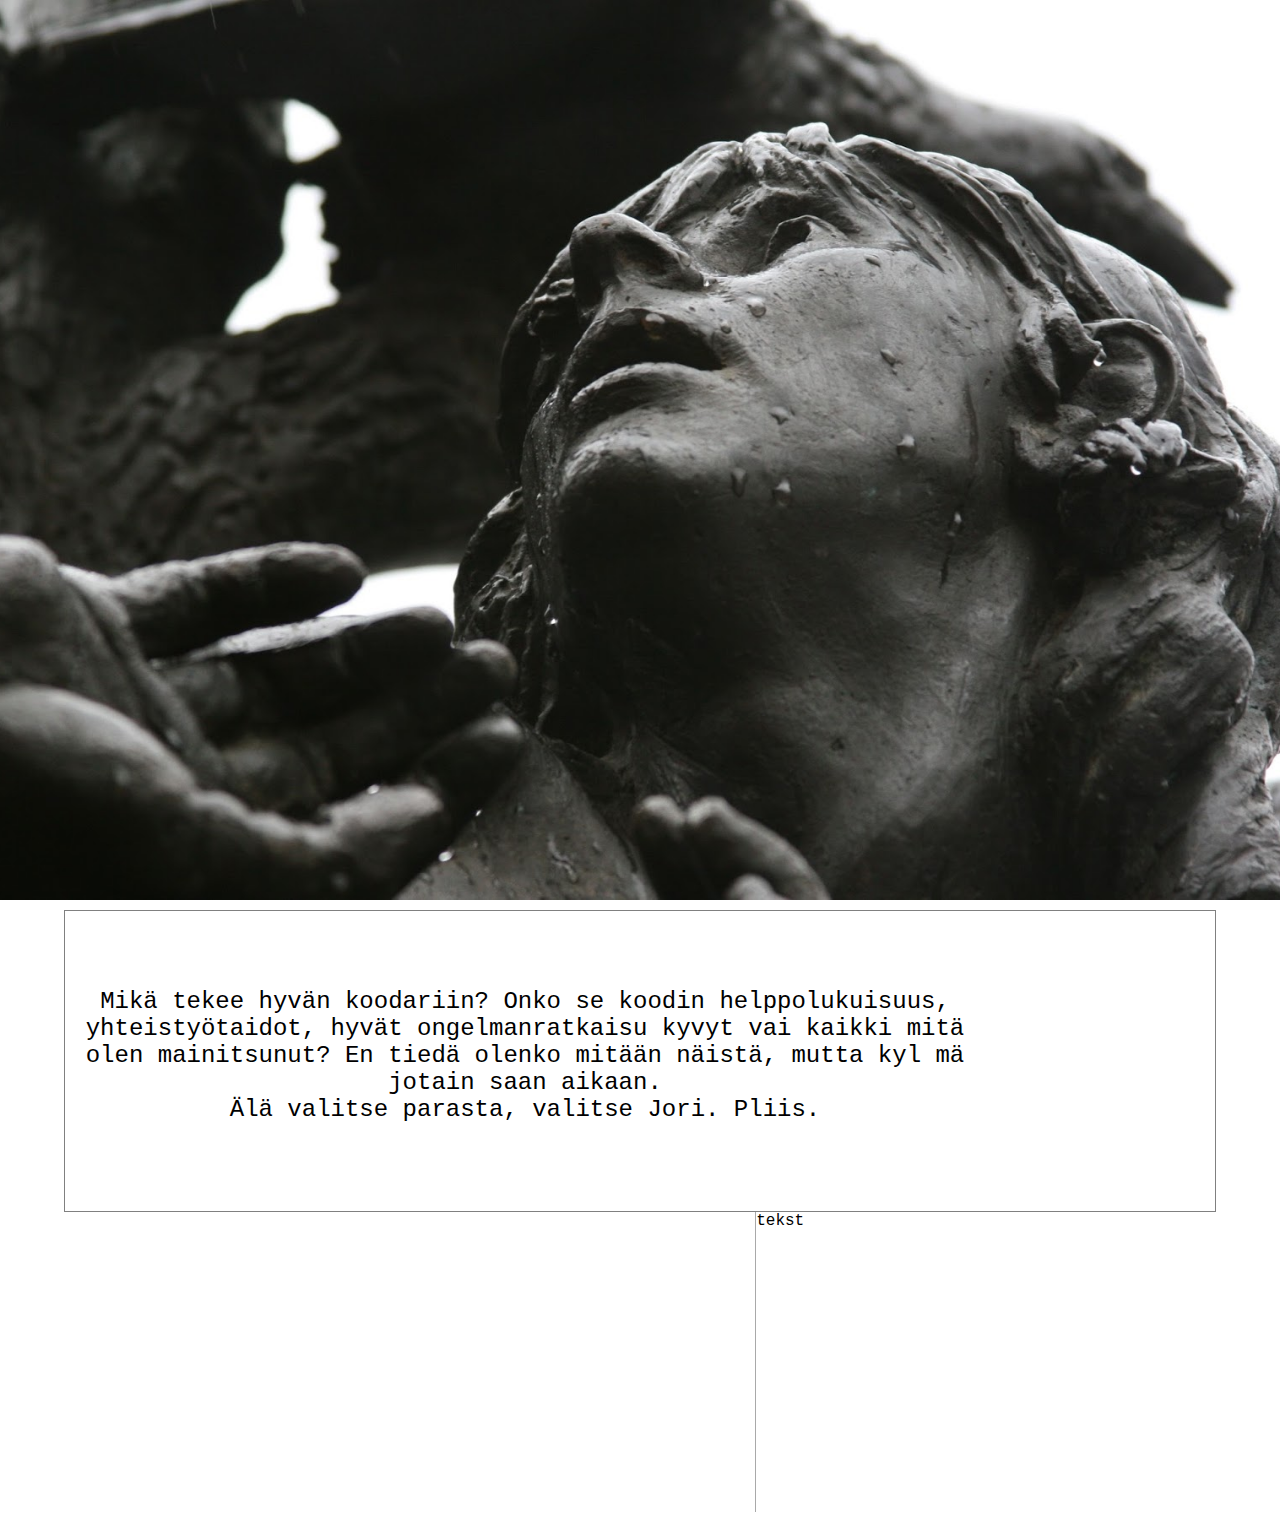
<file: WebTeknologiatTasks/CSSTeht2/index.html>
<!DOCTYPE html>
<html lang="en">
<head>
    <meta charset="UTF-8">
    <title> Jorin Portfolio</title>
    <link rel="stylesheet" href="style.css">
</head>
<body>

<div id="header">

</div>

<main class="container">

    <div id="contentDiv1" class="content">
        <p id="downText">Mikä tekee hyvän koodariin? Onko se koodin helppolukuisuus, yhteistyötaidot, hyvät ongelmanratkaisu kyvyt vai kaikki mitä olen mainitsunut? En tiedä olenko mitään näistä, mutta kyl mä jotain saan aikaan. <br>Älä valitse parasta, valitse Jori. Pliis.</p>

    </div>

    <div id="contentDiv2" class="content">
    </div>

    <div id="contentDiv3" class="content">
        tekst
    </div>

</main>



</body>
</html>
</file>
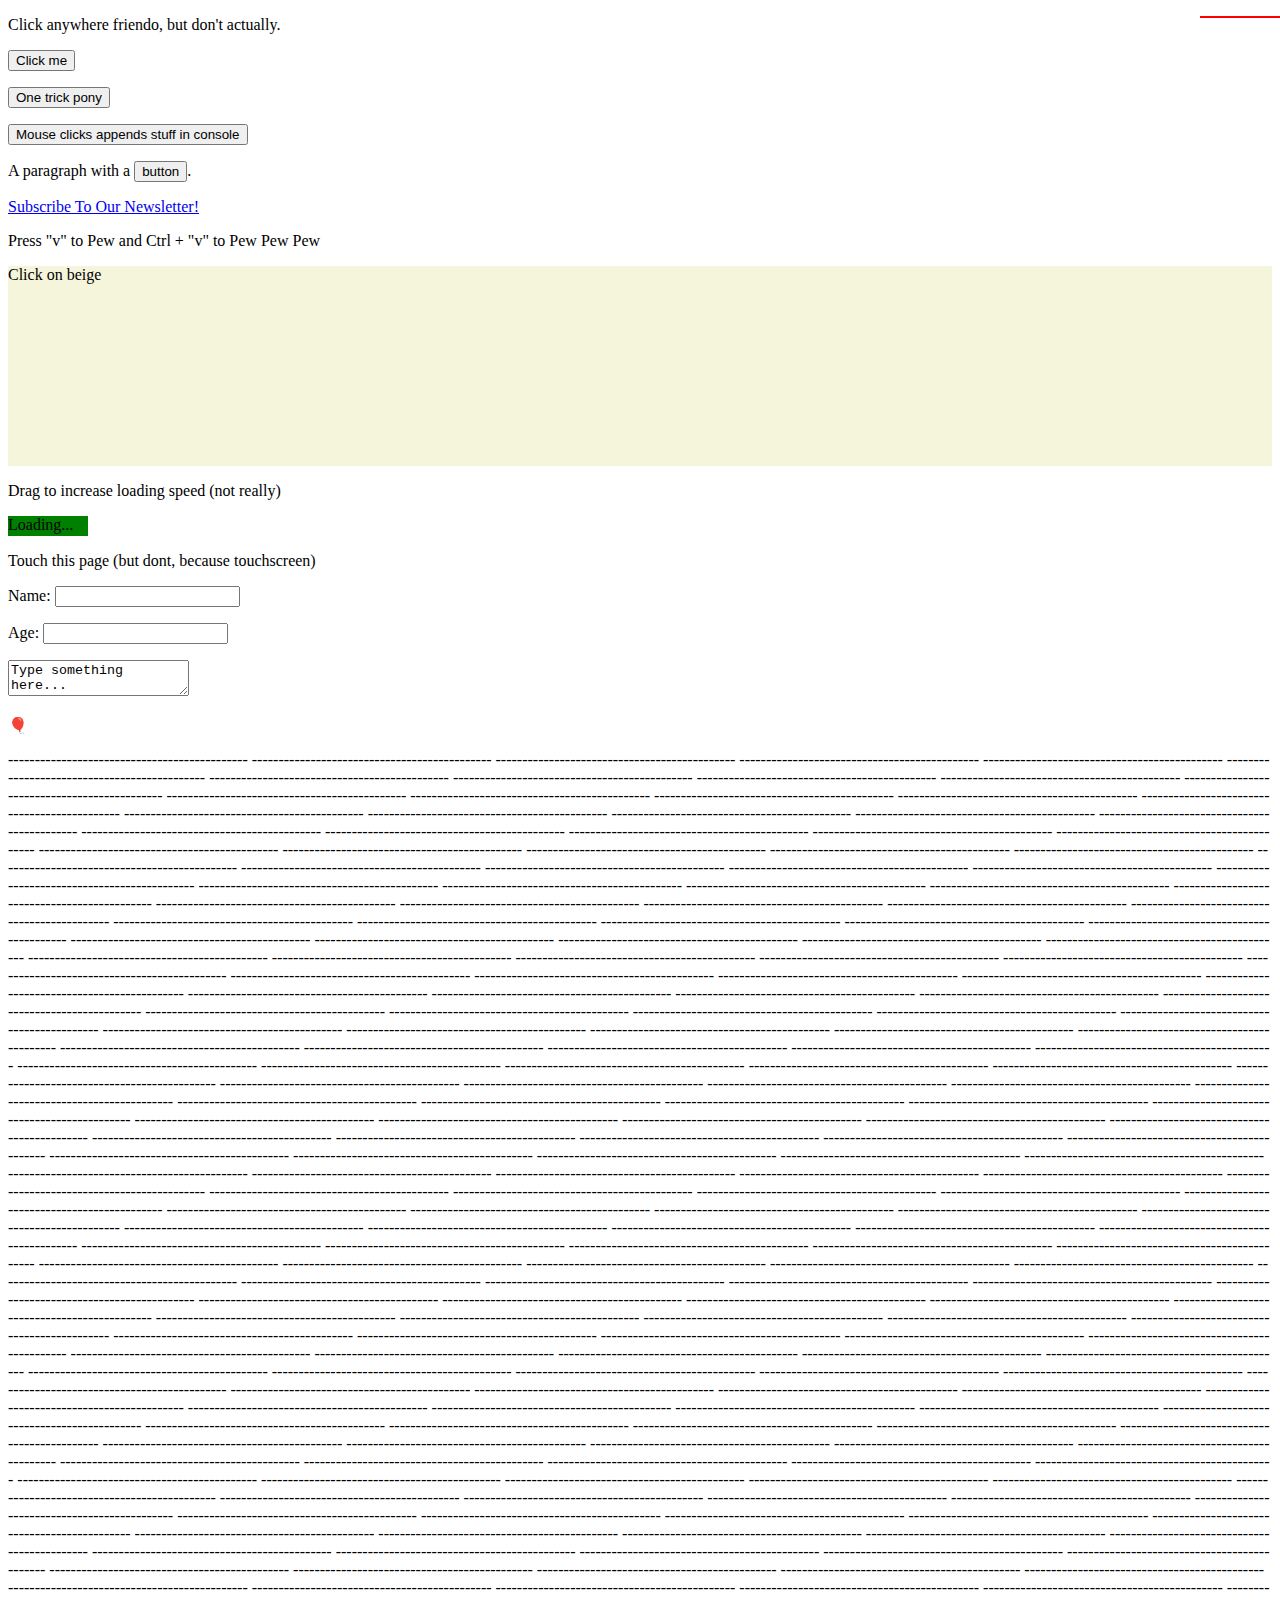
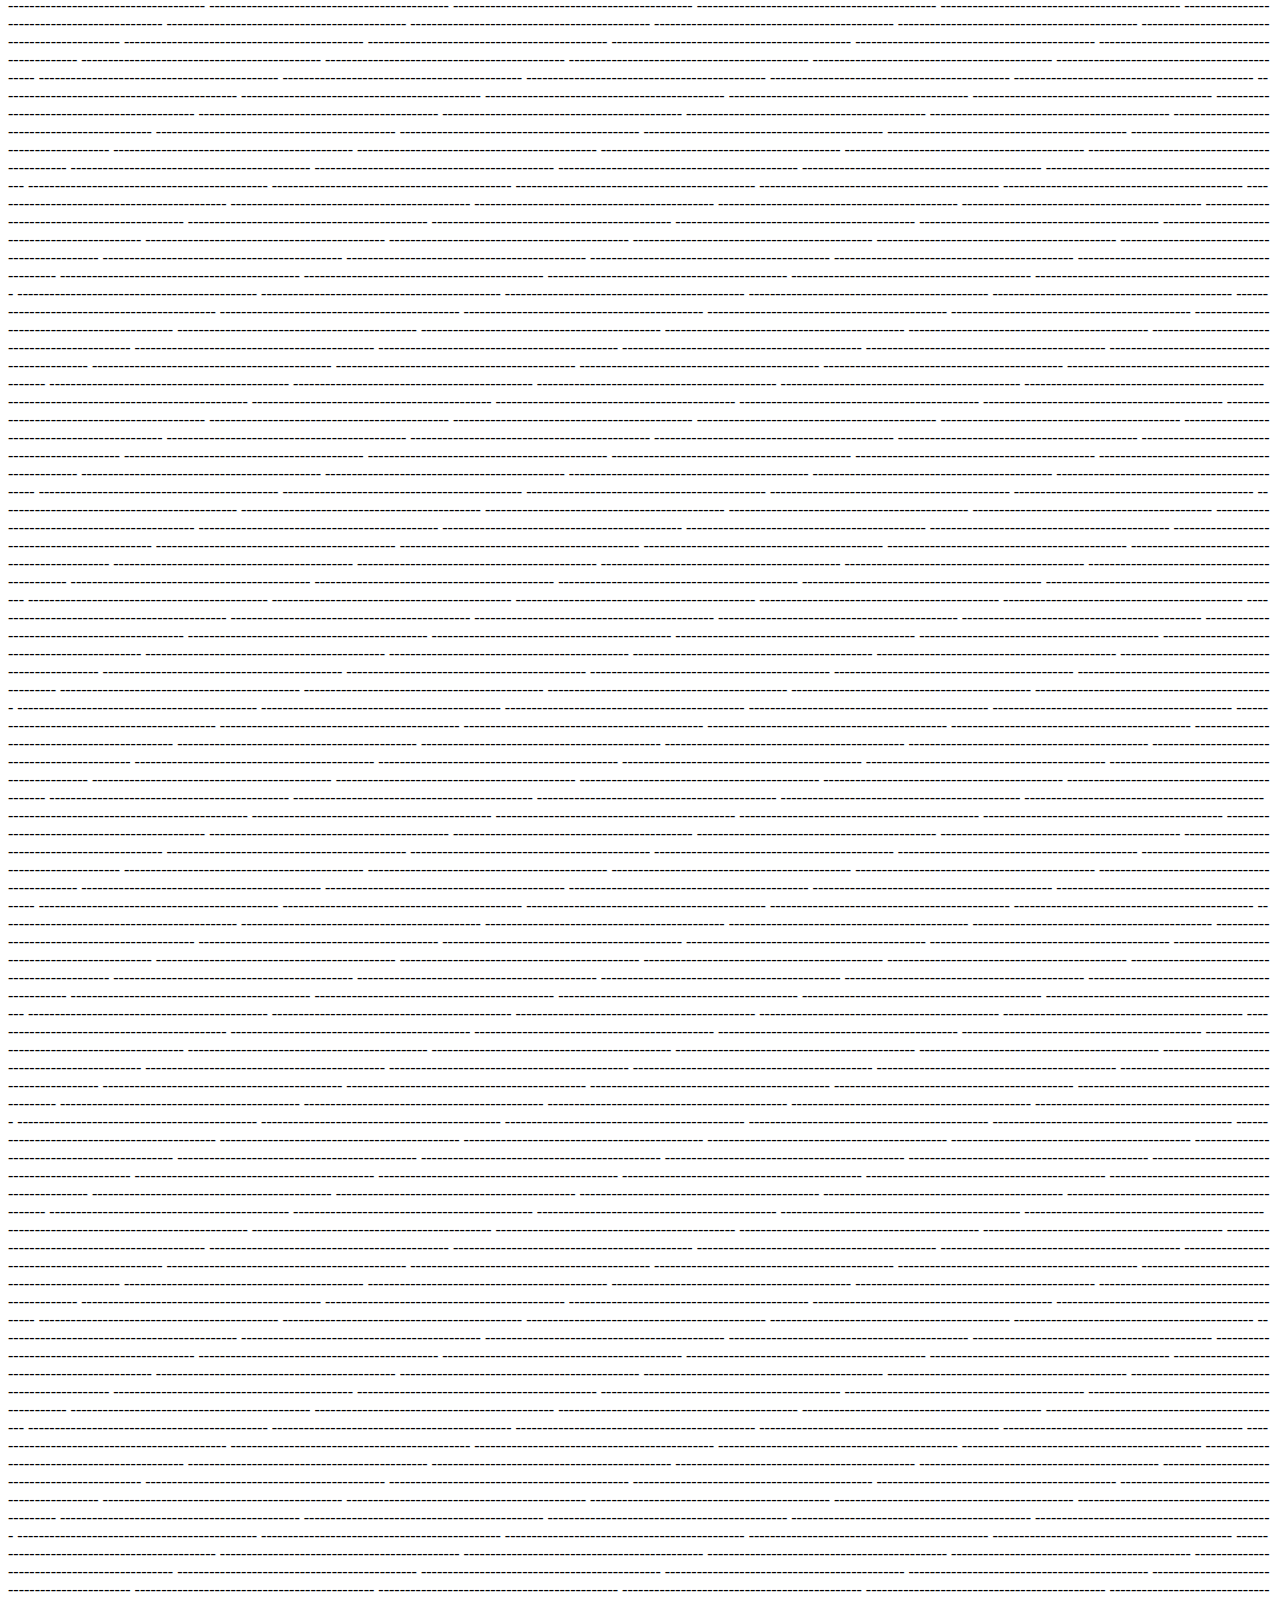
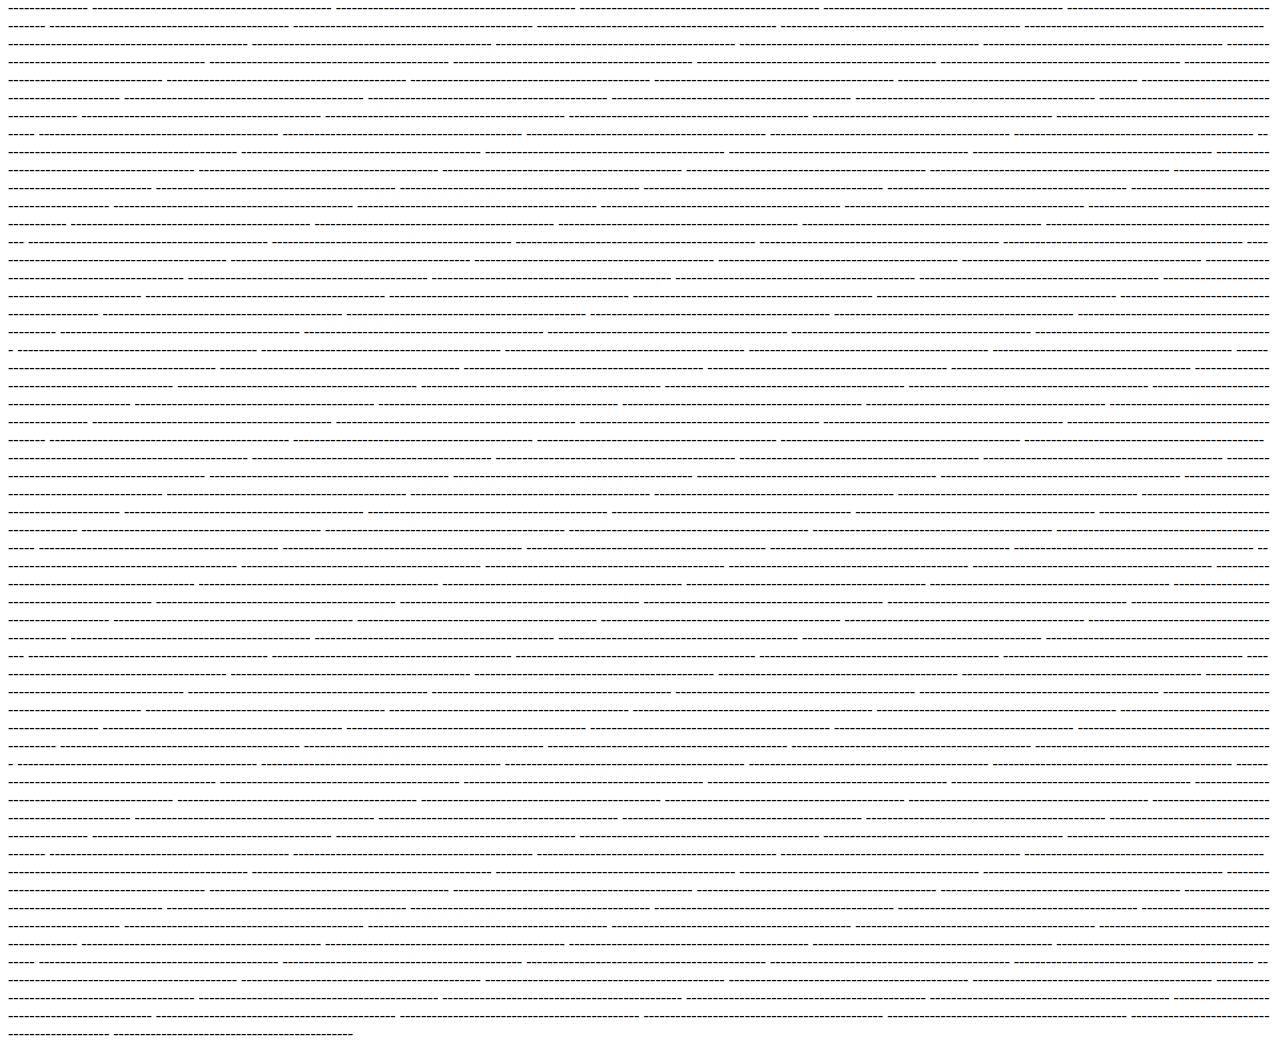
<file: WebTeknologiatTasks/EloqTehtavatCSS/index.html>
<!DOCTYPE html>
<html lang="en">
<head>
    <meta charset="UTF-8">
    <title>Eloq Tehtavat Jori</title>
    <link rel="stylesheet" href="style.css">
</head>
<body>

<p>Click anywhere friendo, but don't actually.</p>

<div><button id="button1">Click me</button></div>
<p></p>

<div><button id="button2">One trick pony</button> </div>
<p></p>

<div><button id="button3">Mouse clicks appends stuff in console</button> </div>
<p id="mouseText"></p>

<div><p id="pId1">A paragraph with a <button id="button4">button</button>.</p></div>
<p></p>

<div><a id="link1" href="https://www.google.com/">Subscribe To Our Newsletter!</a> </div>
<p id="linkText"></p>

<div><p id="pId2">Press "v" to Pew and Ctrl + "v" to Pew Pew Pew</p></div>


<div id="drawDiv">Click on beige</div>
<p></p>

<p>Drag to increase loading speed (not really)</p>
<div id="barDiv" style="background: green; width: 80px; height: 20px">Loading...</div>

<div><p id="pId3">Touch this page (but dont, because touchscreen)</p></div>

<div id="progress"><p id="pId4"></p></div>

<div>
    <p>Name: <input type="text" data-help="Name please"></p>
    <p>Age: <input type="text" data-help="Age"></p>
    <p id="help"></p>
</div>

<div><textarea>Type something here...</textarea></div>

<div id="mousePos"></div>

<div id="balloonDiv"><p id="newBalloon">🎈</p></div>





</body>
<script src="script.js"></script>

</html>
</file>
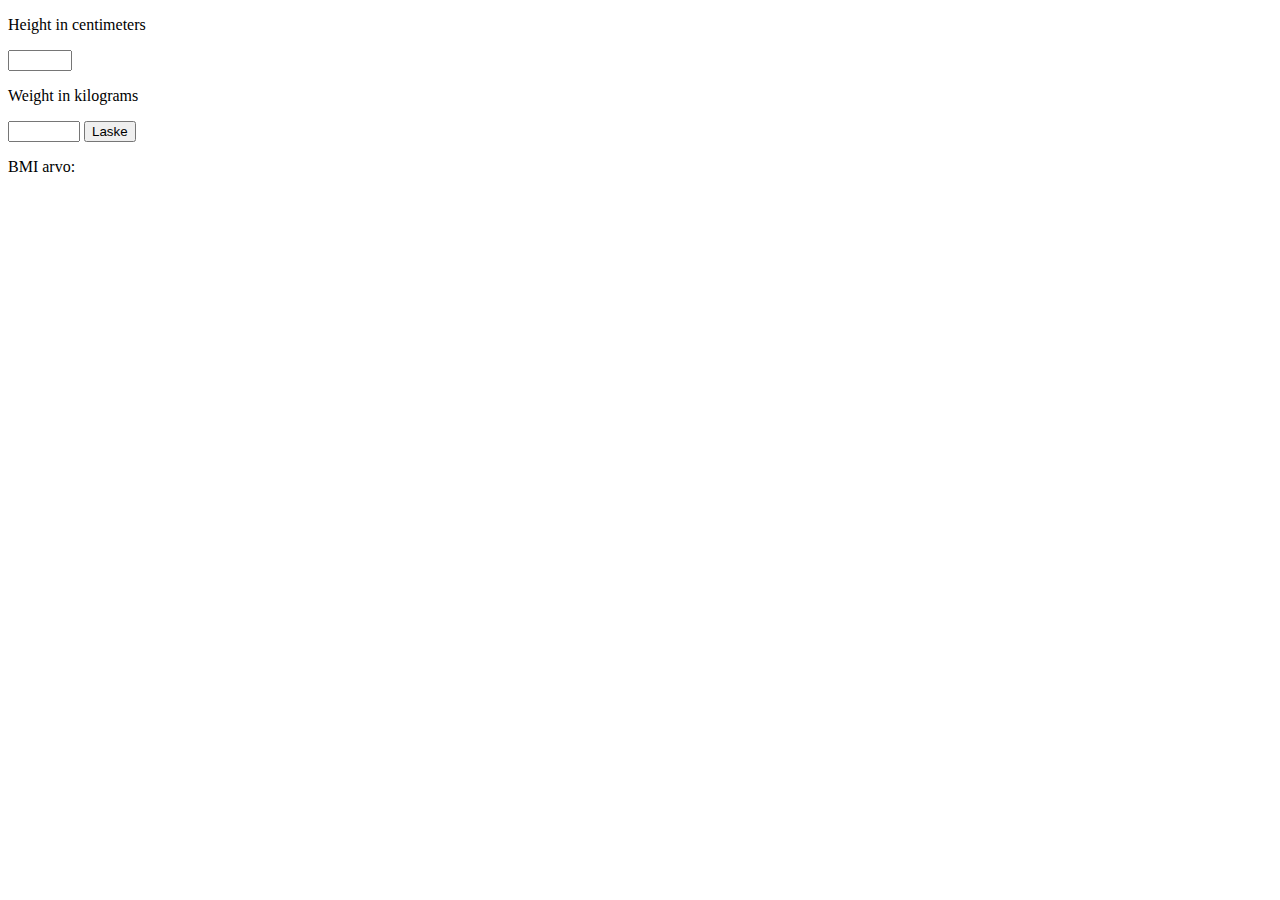
<file: WebTeknologiatTasks/JSTasks1/indexT1.html>
<!DOCTYPE html>
<html lang="en">
<head>
    <meta charset="UTF-8">
    <title>Task 1</title>
</head>
<body>

<form>

    <p>Height in centimeters</p>
    <input type="number" id="numero" min="0" max="300">

    <p>Weight in kilograms</p>
    <input type="number" id="paino" min="0" max="1000">

    <input type="button" id="send" onclick="calculateBMI()" value="Laske">

    <p>BMI arvo:</p>
    <p id="teksti"></p>

</form>


<script>

  function calculateBMI() {
    let height = document.getElementById("numero").value;
    let weight = document.getElementById("paino").value;

    let bmi = weight / ((height * height) / 10000);
    console.log("W:" + weight);
    console.log("H:" + Math.round(bmi));
    document.getElementById("teksti").innerHTML=bmi;
  }

</script>

</body>
</html>
</file>
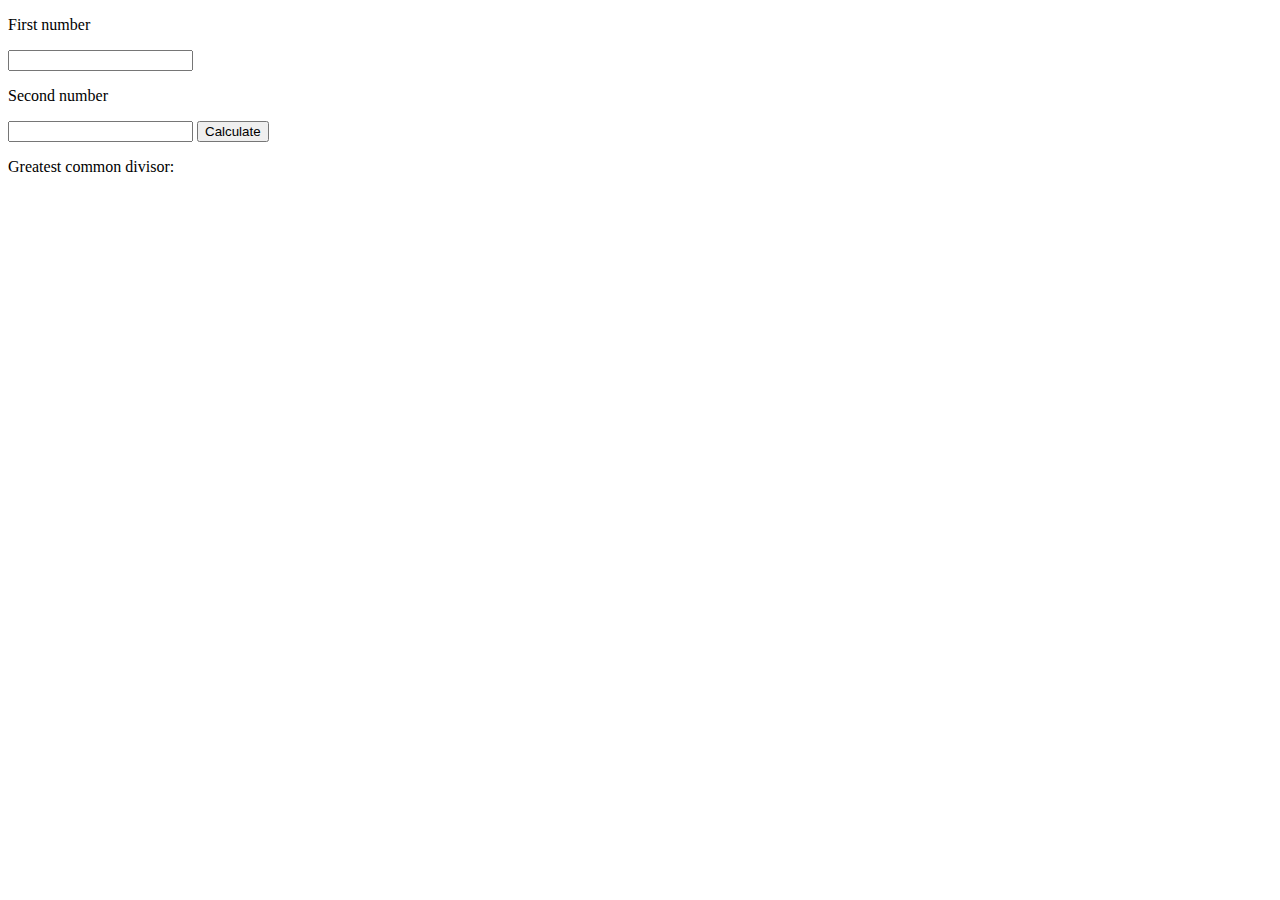
<file: WebTeknologiatTasks/JSTasks1/indexT2.html>
<!DOCTYPE html>
<html lang="en">
<head>
    <meta charset="UTF-8">
    <title>Task 2</title>
</head>
<body>

<form>
    <p>First number</p>
    <input type="number" id="num1" min="0">

    <p>Second number</p>
    <input type="number" id="num2" min="0">

    <input type="button" id="send" onclick="calculate()" value="Calculate">

    <p>Greatest common divisor:</p>
    <p id="teksti"></p>
    <p id="teksti2"></p>
</form>


<script>

    function calculate() {

      let num1 = document.getElementById("num1").value;
      let num2 = document.getElementById("num2").value;
      let x = num1;
      let z = num2;
      let es;

      while (num2 !== 0) {
        es = num2;
        num2 = num1 % num2;
        console.log(num1);
        num1 = es;
      }

      document.getElementById("teksti").innerHTML=num1;
      document.getElementById("teksti2").innerHTML=(x/num1) + " / " + (z/num1);
    }


</script>

</body>
</html>
</file>
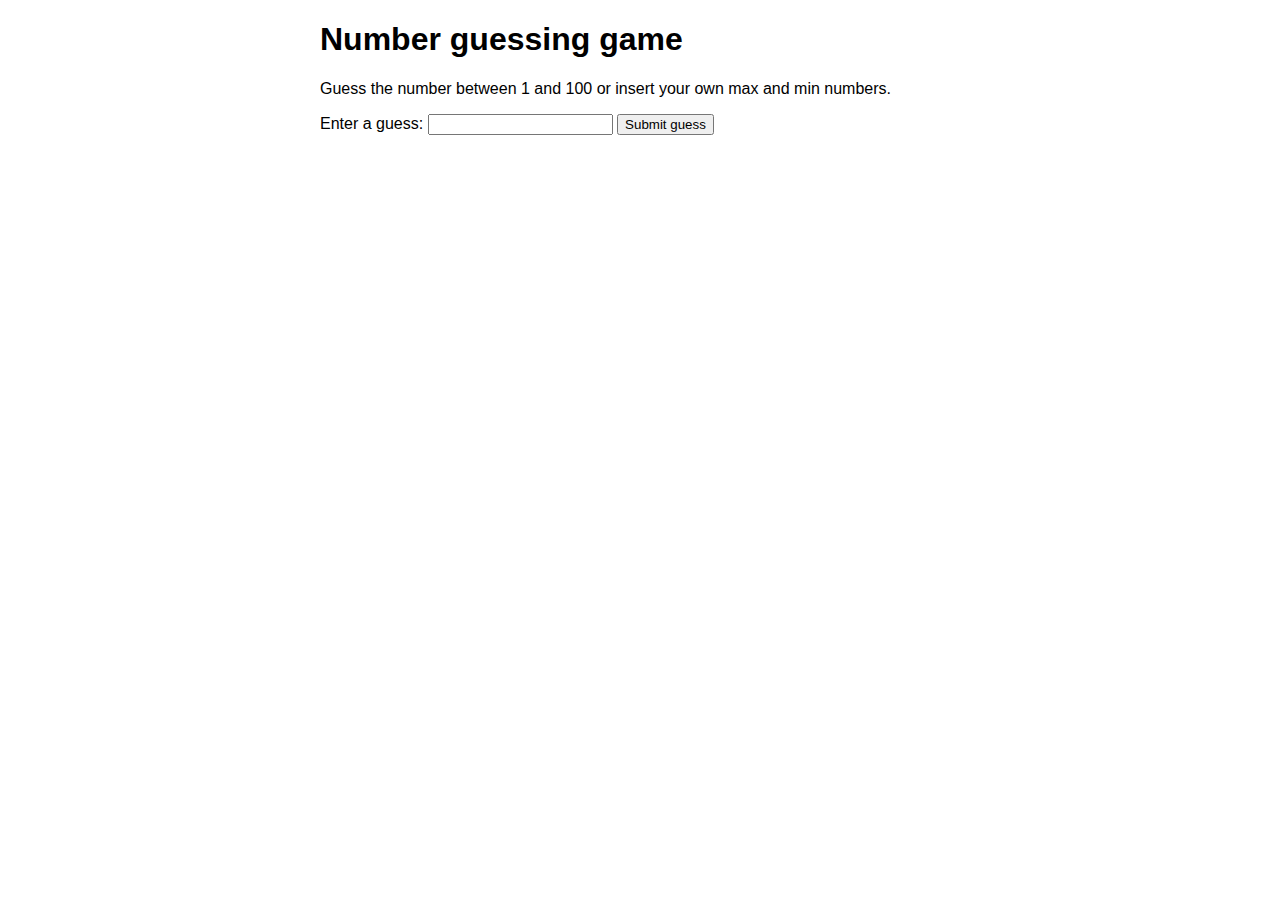
<file: WebTeknologiatTasks/JSTasks1/indexT3.html>
<!DOCTYPE html>
<html>
<head>
    <meta charset="utf-8">

    <title>Task 3</title>

    <style>
        html {
            font-family: sans-serif;
        }
        body {
            width: 50%;
            max-width: 800px;
            min-width: 480px;
            margin: 0 auto;
        }
        .lastResult {
            color: white;
            padding: 3px;
        }
    </style>
</head>

<body>
<!--

<form>

    <div>
        <h3>Guess The Number</h3>

        <p>Guess the number between 1 and 100 or insert your own max and min numbers!</p>
        <p> Enter a guess: </p><input type="number" id="numero">
        <input type="button" onclick="calculateBMI()" value="Guess">


        <p>Previous guesses: </p>
        <p id="guesses"></p>
    </div>


    <div>
        <h4>Insert own numbers</h4>

        <p>Min number: </p><input type="number" id="newMin">
        <p>Max number: </p><input type="number" id="newMax">


        <input type="button" id="send" onclick="calculateBMI()" value="Insert">

        <div>
            <h4>New Game</h4>
            <input type="button" onclick="calculateBMI()" value="Restart">

        </div>
    </div>
</form>
-->

<h1>Number guessing game</h1>

<p>Guess the number between 1 and 100 or insert your own max and min numbers.</p>

<div class="form">
    <label for="guessField">Enter a guess: </label><input type="text" id="guessField" class="guessField">
    <input type="submit" value="Submit guess" class="guessSubmit">
</div>

<div class="resultParas">
    <p class="guesses"></p>
    <p class="lastResult"></p>
    <p class="lowOrHi"></p>
</div>

<script>

  let minNum = 10;
  let maxNum = 11;

  let randomNumber = Math.floor(Math.random() * (maxNum - minNum + 1)) + minNum;
  let guessCount = 1;
  let resetButton;

  const guesses = document.querySelector('.guesses');
  const lastResult = document.querySelector('.lastResult');
  const lowOrHi = document.querySelector('.lowOrHi');
  const guessSubmit = document.querySelector('.guessSubmit');
  const guessField = document.querySelector('.guessField');


  /*Check / win / lose-function*/
  function check() {

    console.log("The random number: " + randomNumber);

    let userGuess = Number(guessField.value);
    if (guessCount === 1) {
      guesses.textContent = "Previous guesses: ";

    }
    guesses.textContent+= userGuess + " ";

    /*Win*/
    if (userGuess === randomNumber) {
      lastResult.textContent = "You guessed the right number!";
      lastResult.style.backgroundColor = "green";
      lowOrHi.textContent = " ";
      gameOver();

      /*Lose / Keep guessing*/
    } else if (guessCount === 10){
      lastResult.textContent = "You Lose :(";
      gameOver();

    } else {
      lastResult.textContent = "Incorrect";
      lastResult.style.backgroundColor = "red";
      if (userGuess < randomNumber) {
        lowOrHi.textContent = "Too low";
      } else if (userGuess > randomNumber) {
        lowOrHi.textContent = "Too high";

      }
    }

    guessCount++;
    guessField.value = " ";
    guessField.focus();
  }

  guessSubmit.addEventListener("click", check);


  function gameOver() {

    guessField.disabled = true;
    guessSubmit.disabled = true;
    resetButton = document.createElement("button");
    resetButton.textContent = "New Game";
    document.body.appendChild(resetButton);
    resetButton.addEventListener("click", reset);
  }

  function reset() {

    guessCount = 1;
    const resetParas = document.querySelectorAll(".resultParas p");

    for (let i = 0; i < resetParas.length; i++){
      resetParas[i].textContent = " ";
    }
    resetButton.parentNode.removeChild(resetButton);

    guessField.disabled = false;
    guessSubmit.disabled = false;
    guessField.value = " ";
    guessField.focus();

    lastResult.style.backgroundColor = "white";
    randomNumber = Math.floor(Math.random() * (maxNum - minNum + 1)) + minNum;
  }


</script>

</body>
</html>
</file>
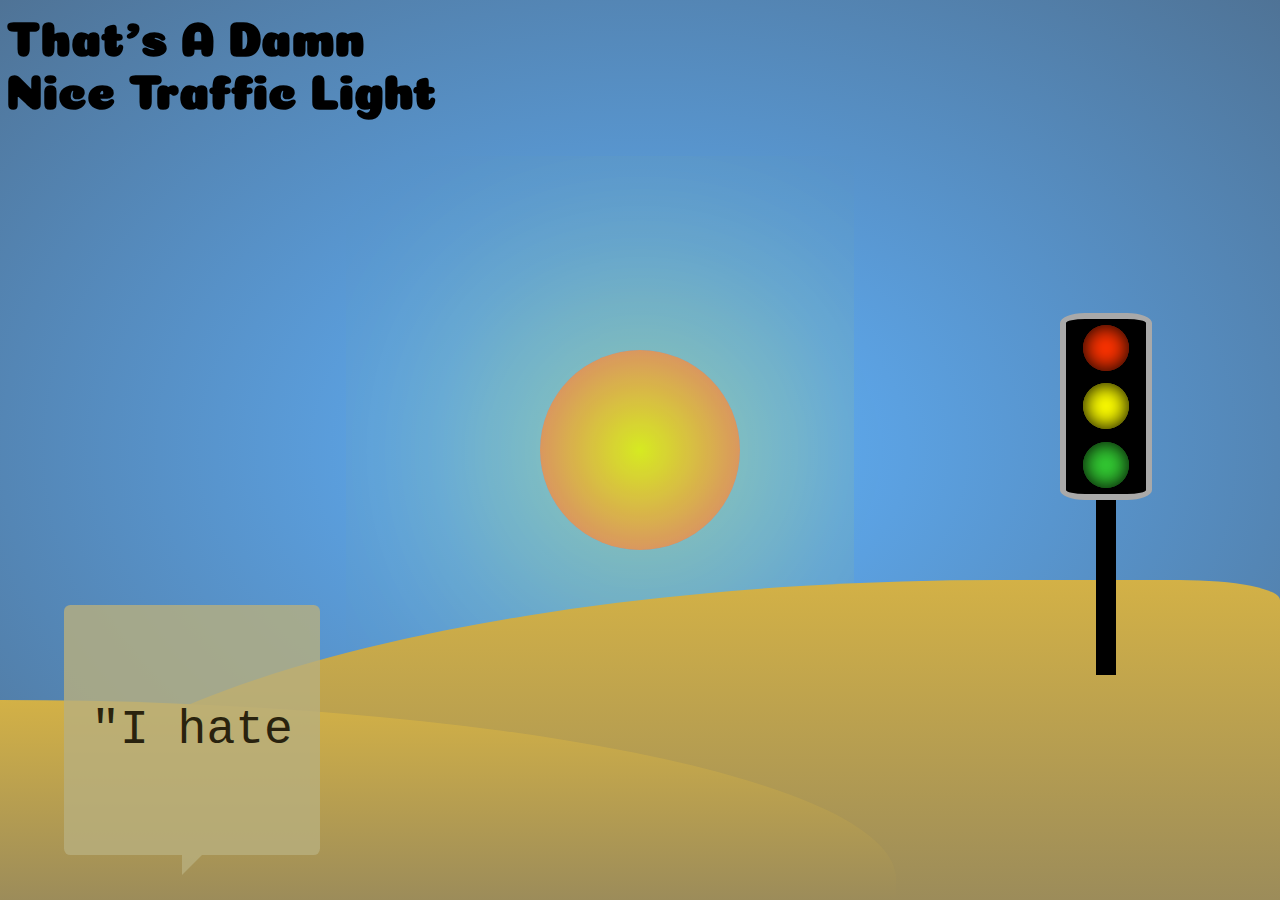
<file: WebTeknologiatTasks/TraficLightsCSS/traficIndex.html>
<!DOCTYPE html>
<html lang="en">
<head>
    <meta charset="UTF-8">
    <title>Trafic Lights Y'all</title>
    <link rel="stylesheet" href="mainTrafic.css">
    <link href="https://fonts.googleapis.com/css?family=Coiny|Lobster|Righteous" rel="stylesheet">
</head>
<body>

<div id="sunDiv">
    <figure id="theSun"></figure>
</div>

<div id="textDiv">
    <h1 id="titleText">That's A Damn Nice Traffic Light</h1>
</div>

<div class="speech-bubble">
    <p id="bubbleText">"I hate sand"</p>
</div>


<div class="container">
    <div id="lightBox">
        <div id="lightNum1" class="lights"></div>
        <div id="lightNum2" class="lights"></div>
        <div id="lightNum3" class="lights"></div>
    </div>

    <div id="lightPole"></div>
</div>

<div id="mound1"></div>
<div id="mound2"></div>


<script src="scriptTrafic.js"></script>

</body>
</html>
</file>
<file: WebTeknologiatTasks/CSSTeht2/style.css>
* {
    margin: 0;
    padding: 0;
    font-family: Verdana, Courier, sans-serif;}

.container {
    width: 90%;
    display: flex;
    flex-wrap: wrap;
    margin-right: auto;
    margin-left: auto;
    padding: 10px;
}

#header {
    height: 100vh;
    background-image: url("statue2.jpg");
    background-position: center;
    background-size: cover;

}

#contentDiv1 {
    height: 300px;
    width: 100%;


    font-size: 150%;
    text-align: center;
    border: 1px solid gray;
}

#contentDiv2 {
    height: 300px;
    width: 60%;

}

#contentDiv3 {
    height: 300px;

    width: 35%;
    border-left: 1px solid darkgray;

}

#downText {
    width: 80%;
    height: 12em;
    display: flex;
    align-items: center;
    justify-content: center;
}


@media all and (max-width: 900px) {
    .container {
        width: 100%;
        color: green;
    }
}

@media all and (max-width: 700px) {
    #contentDiv2 {
        width: 100%;
    }
}
</file>
<file: WebTeknologiatTasks/EloqTehtavatCSS/style.css>
#drawDiv {
    height: 200px;
    background: beige;
}
.dot {
    height: 8px; width: 8px;
    border-radius: 4px; /* rounds corners */
    background: blue;
    position: absolute;
}

.dot2 { position: absolute; display: block;
    border: 2px solid red; border-radius: 50px;
    height: 100px; width: 100px; }

#progress {
    border-bottom: 2px solid red;
    width: 80px;
    position: fixed;
    top: 0; right: 0;
}
</file>
<file: WebTeknologiatTasks/TraficLightsCSS/mainTrafic.css>
* {
    margin: 0;
    padding: 0;
    font-family: Verdana, Courier, sans-serif;
}

html {
    background: -webkit-radial-gradient(rgb(96, 179, 255), rgb(79, 115, 150));
    background: radial-gradient(rgb(96, 179, 255), rgb(79, 115, 150));

    height: 100%;
    width: 100%;
}

#textDiv {
    width: 45%;
}

#titleText {
    font-family: 'Coiny', cursive;
    max-width: 80%;
    font-weight: bold;
    font-size: 300%;
    padding: 1%;
}

#boxDiv {
    border: 3px solid orange ;
    padding: 1%;
    width: 25%;
    height: 250px;

    left: 5%;
    position: fixed;
    bottom: 5%;

    border-radius: 25px;
}

.speech-bubble {
    vertical-align: middle;
    text-align: center;
    line-height: 250px;

    background: #b8af7f;
    border-radius: .4em;
    opacity: 0.8;

    width: 20%;
    height: 250px;

    left: 5%;
    position: fixed;
    bottom: 5%;
}

.speech-bubble:after { content: '';
    position: absolute;
    bottom: 0;
    left: 50%;
    width: 0;
    height: 0;
    border: 20px solid transparent;
    border-top-color: #b8af7f;
    border-bottom: 0;
    border-left: 0;
    margin-left: -10px;
    margin-bottom: -20px;
}

#bubbleText {
    text-align: center;
    font-size: 300%;
    top: 50%;
}

.container {
    position: fixed;
    right: 10%;
    bottom: 25%;

    display: flex;
    align-items: center;
    justify-content: center;
    flex-direction: column;
}

#sunDiv {
    position: fixed;
    top: 50%;
    left: 50%;
    transform: translate(-50%, -50%);
    z-index: -2;

}

#theSun {
    display: block;
    border-radius: 50%;
    height: 200px;
    width: 200px;
    margin: 0;

    /*Sun shining effect*/
    background: -webkit-radial-gradient(rgb(221, 237, 22), rgb(226, 114, 114));
    background: radial-gradient(rgb(221, 237, 22), rgb(226, 114, 114));
    opacity: 0.95;

    box-shadow: 1px 1px 300px yellow;

}

#lightBox {
    height: 175px;
    width: 80px;
    background-color: black;
    border: 6px solid darkgray;

    border-radius: 25px / 10px;

    display: flex;
    flex-wrap: wrap;
    align-items: center;
    flex-direction: column;
    justify-content: space-around;
}

#lightPole {
    height: 175px;
    width: 20px;
    background-color: black;

    display: flex;
    align-items: center;
    justify-content: center;
    max-width: 50%;
}

#mound1 {
    position: fixed;
    bottom: 0;
    width: 70%;
    height: 200px;

    border-top-left-radius: 0px 0px;
    border-top-right-radius: 1000px 200px;
    z-index: -1;


    background: -webkit-linear-gradient(0deg, rgb(156, 140, 90), rgb(211, 177, 70));
    background: linear-gradient(0deg, rgb(156, 140, 90), rgb(211, 177, 70));

}

#mound2 {
    position: fixed;
    bottom: 0;
    width: 100%;
    height: 320px;

    border-top-right-radius: 100px 20px;
    border-top-left-radius: 1000px 300px;
    z-index: -2;


    background: -webkit-linear-gradient(0deg, rgb(156, 140, 90), rgb(211, 177, 70));
    background: linear-gradient(0deg, rgb(156, 140, 90), rgb(211, 177, 70));

}

.lights {
    height: 40px;
    width: 40px;
    border-radius: 50%;
    padding: 3px;

    /*Shadowing*/
    -moz-box-shadow:    inset 0 0 20px #000000;
    -webkit-box-shadow: inset 0 0 20px #000000;
    box-shadow:         inset 0 0 20px #000000;

    /* polka dots*/
    background:
            -moz-radial-gradient(black 5%, transparent 20%),
            -moz-radial-gradient(black 5%, transparent 20%),
            black;
    background-size:5px 5px;
}

/*Traffic lights*/

#lightNum1 {
    background-color: #ff3300;
}

#lightNum1:hover {
    background-color: #cc2900;
}

#lightNum1:active {
    background-color: #000000;
}

#lightNum2 {
    background-color: #ffff00;
}

#lightNum2:hover {
    background-color: #e6e600;
}

#lightNum2:active {
    background-color: #000000;
}

#lightNum3 {
    background-color: #33cc33;
}

#lightNum3:hover {
    background-color: #29a329;
}

#lightNum3:active {
    background-color: #000000;
}
</file>
